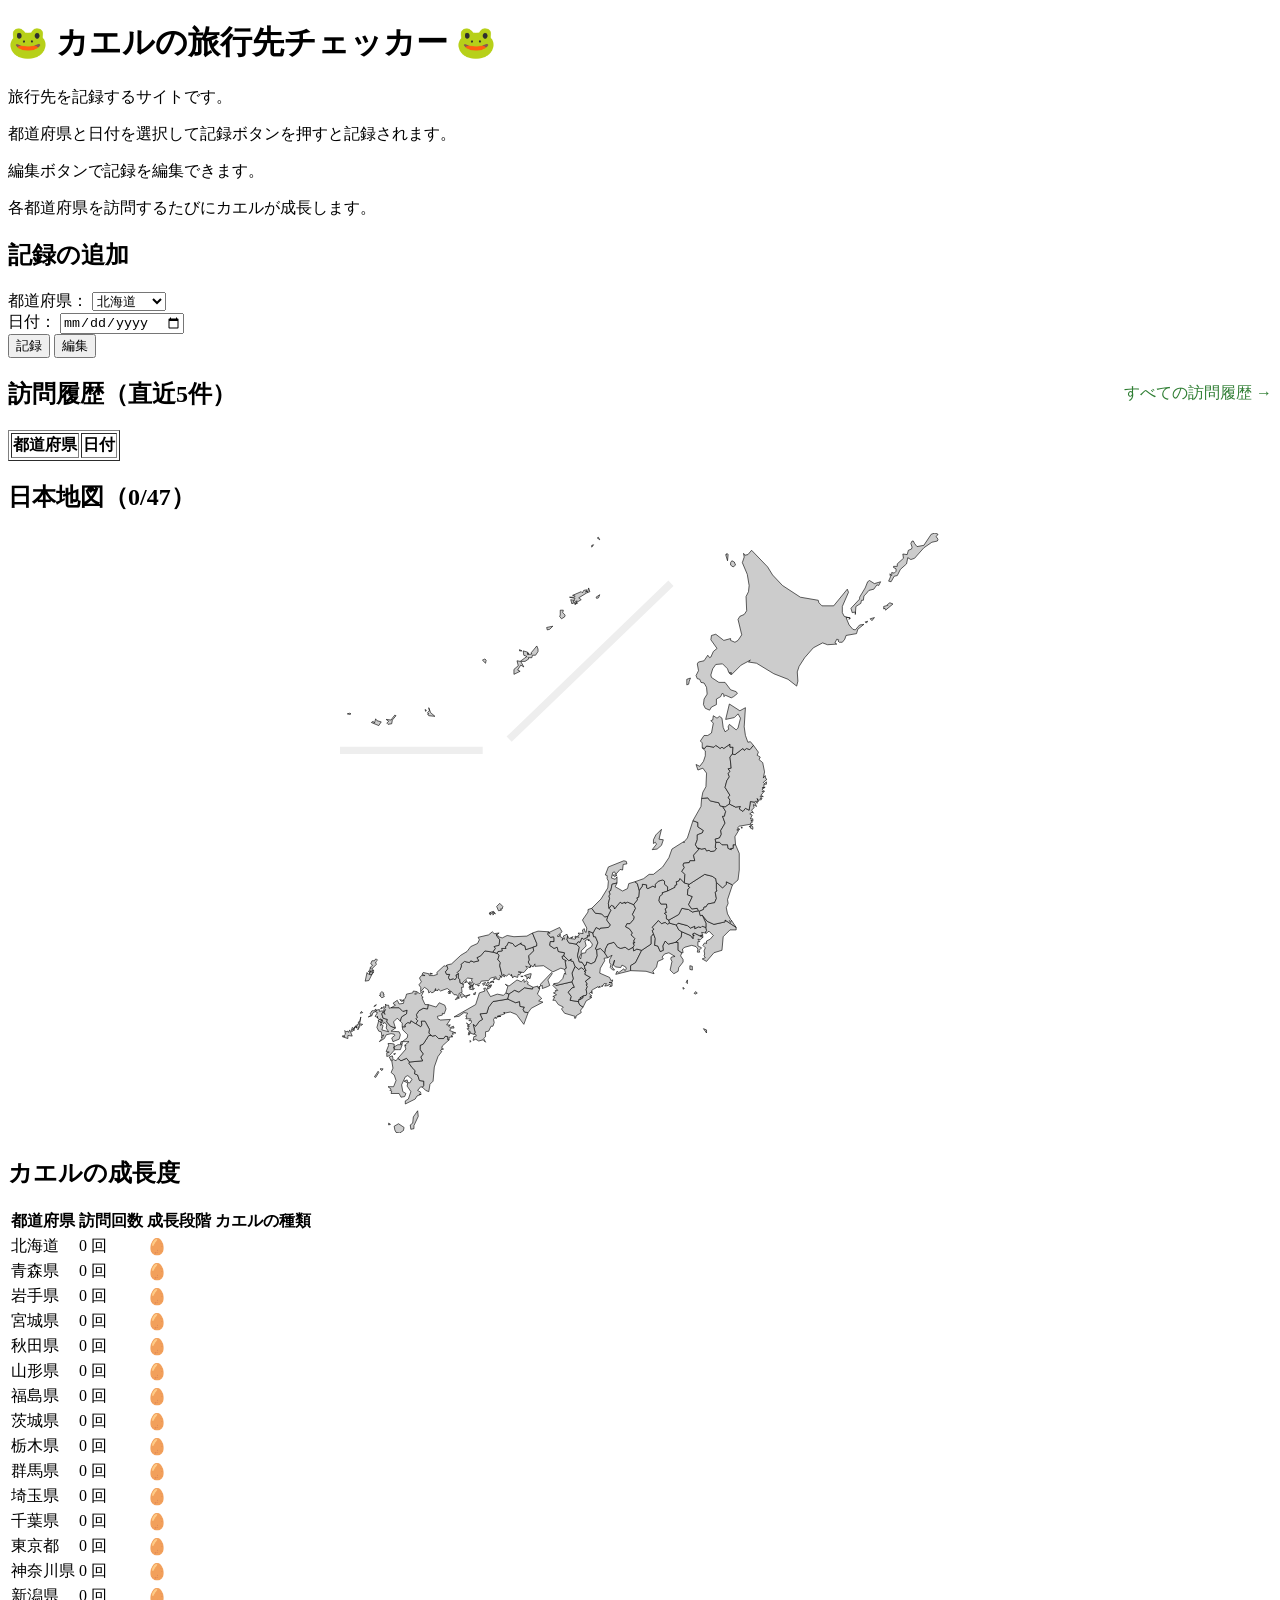
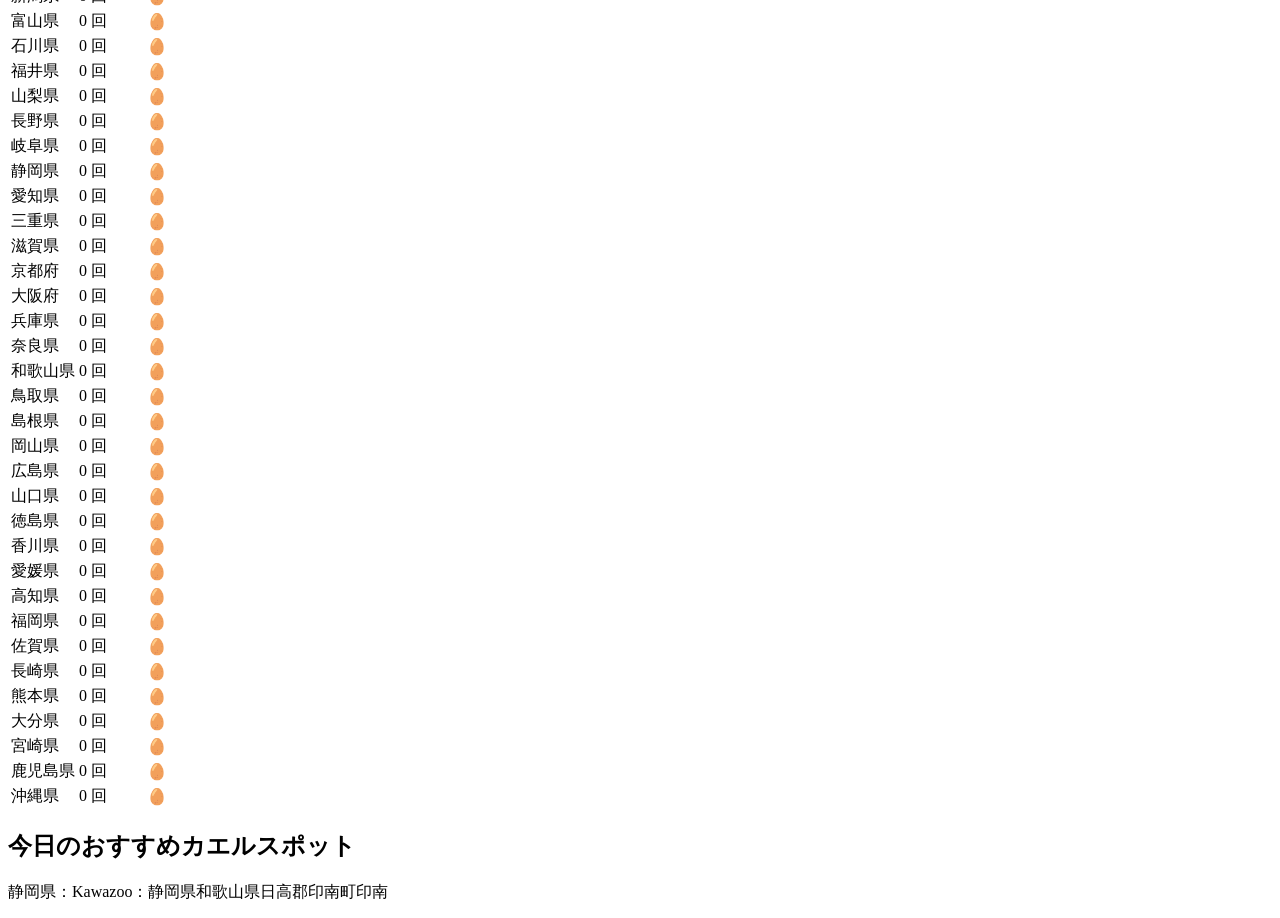
<file: index.html>
<!DOCTYPE html>
<html lang = "ja">

<head>
    <meta charset = "UTF-8">
    <title>カエル旅行チェッカー</title>
    <link rel = "stylesheet" href = "style.css">
</head>

<body>
    <h1>🐸 カエルの旅行先チェッカー 🐸</h1>

    <p>旅行先を記録するサイトです。</p>
    <p>都道府県と日付を選択して記録ボタンを押すと記録されます。</p>
    <p>編集ボタンで記録を編集できます。</p>
    <p>各都道府県を訪問するたびにカエルが成長します。</p>

    <section>
        <h2>記録の追加</h2>
        <label>
            都道府県：
            <select id = "pref-select"></select>
        </label>
        <br>
        <label>
            日付：
            <input type = "date" id = "visit-date">
        </label>
        <br>
        <button id = "add-btn">記録</button>
        <button id = "edit-mode">編集</button>
    </section>  

    <section>
        <div class="history-header">
            <h2>訪問履歴（直近5件）</h2>
            <a href="history.html">すべての訪問履歴 →</a>
        </div>
        <table border="1">
            <thead>
                <tr>
                    <th>都道府県</th>
                    <th>日付</th>
                </tr>
            </thead>
            <tbody id = "visit-table-body"></tbody>
        </table>

        </tbody>
    </section>

    <section>
        <h2>日本地図（<span id="visited-count">0/47</span>）</h2>
        <div id="map" style="width: 100%; max-width: 600px; margin: 20px auto;"></div>
    </section>  

    <section>
        <h2>カエルの成長度</h2>
        <table>
            <thead>
              <tr>
                <th>都道府県</th>
                <th>訪問回数</th>
                <th>成長段階</th>
                <th>カエルの種類</th>
              </tr>
            </thead>
            <tbody id = "frog-stats-body">

            </tbody>
        </table>
    </section>

    <section>
        <h2>今日のおすすめカエルスポット</h2>
        <p id = "frog-rec">読み込み中...🐸</p>
    </section>

    <script src="spots.js"></script>
    <script src="app.js" defer></script>

</body>

</html>
</file>
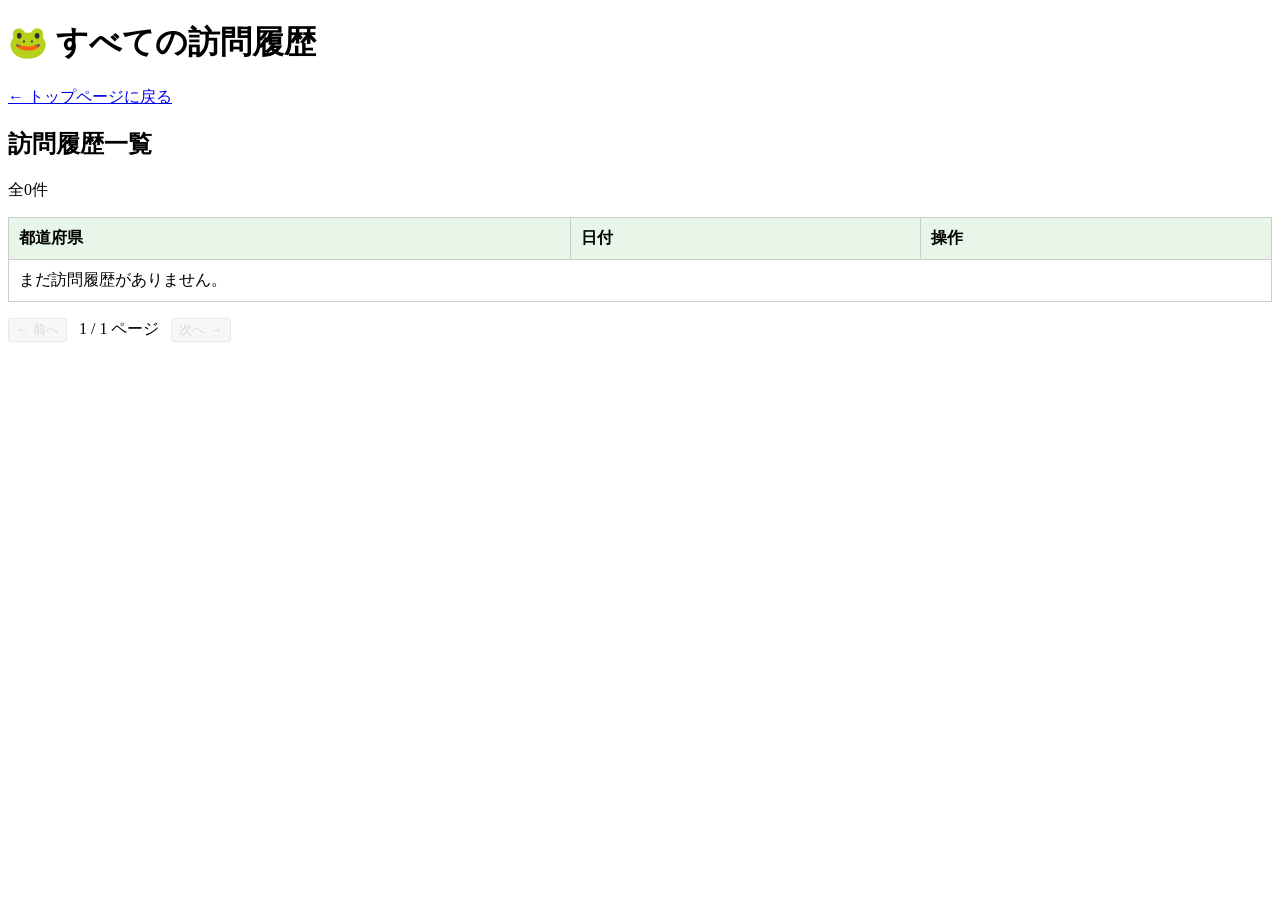
<file: history.html>
<!DOCTYPE html>
<html lang="ja">
<head>
  <meta charset="UTF-8">
  <meta name="viewport" content="width=device-width, initial-scale=1.0">
  <title>訪問履歴一覧 | カエル旅行チェッカー</title>
  <link rel="stylesheet" href="style.css">
  <style>
    .history-controls { display:flex; gap:12px; align-items:center; flex-wrap:wrap; margin:16px 0; }
    .history-controls button { cursor:pointer; }
    .history-controls button:disabled { cursor:default; opacity:.45; }
    .history-table { width:100%; border-collapse:collapse; }
    .history-table th, .history-table td { border:1px solid #ccc; padding:10px; text-align:left; }
    .history-table th { background:#e8f5e9; }
    .history-table .delete-btn { color:#b71c1c; }
  </style>
  <script src="history.js" defer></script>
</head>
<body>
  <h1>🐸 すべての訪問履歴</h1>
  <p><a href="index.html">← トップページに戻る</a></p>
  <section>
    <h2>訪問履歴一覧</h2>
    <p id="history-total"></p>
    <table class="history-table">
      <thead><tr><th>都道府県</th><th>日付</th><th>操作</th></tr></thead>
      <tbody id="history-table-body"></tbody>
    </table>
    <div class="history-controls">
      <button id="prev-page" type="button">← 前へ</button>
      <span id="page-info"></span>
      <button id="next-page" type="button">次へ →</button>
    </div>
  </section>
</body>
</html>
</file>
<file: style.css>
.history-header {
    display: flex;
    align-items: center;
    justify-content: space-between;
    gap: 15px;
}

.history-header a {
    color: #2e7d32;
    text-decoration: none;
}

.history-header a:hover {
    text-decoration: underline;
}
</file>
